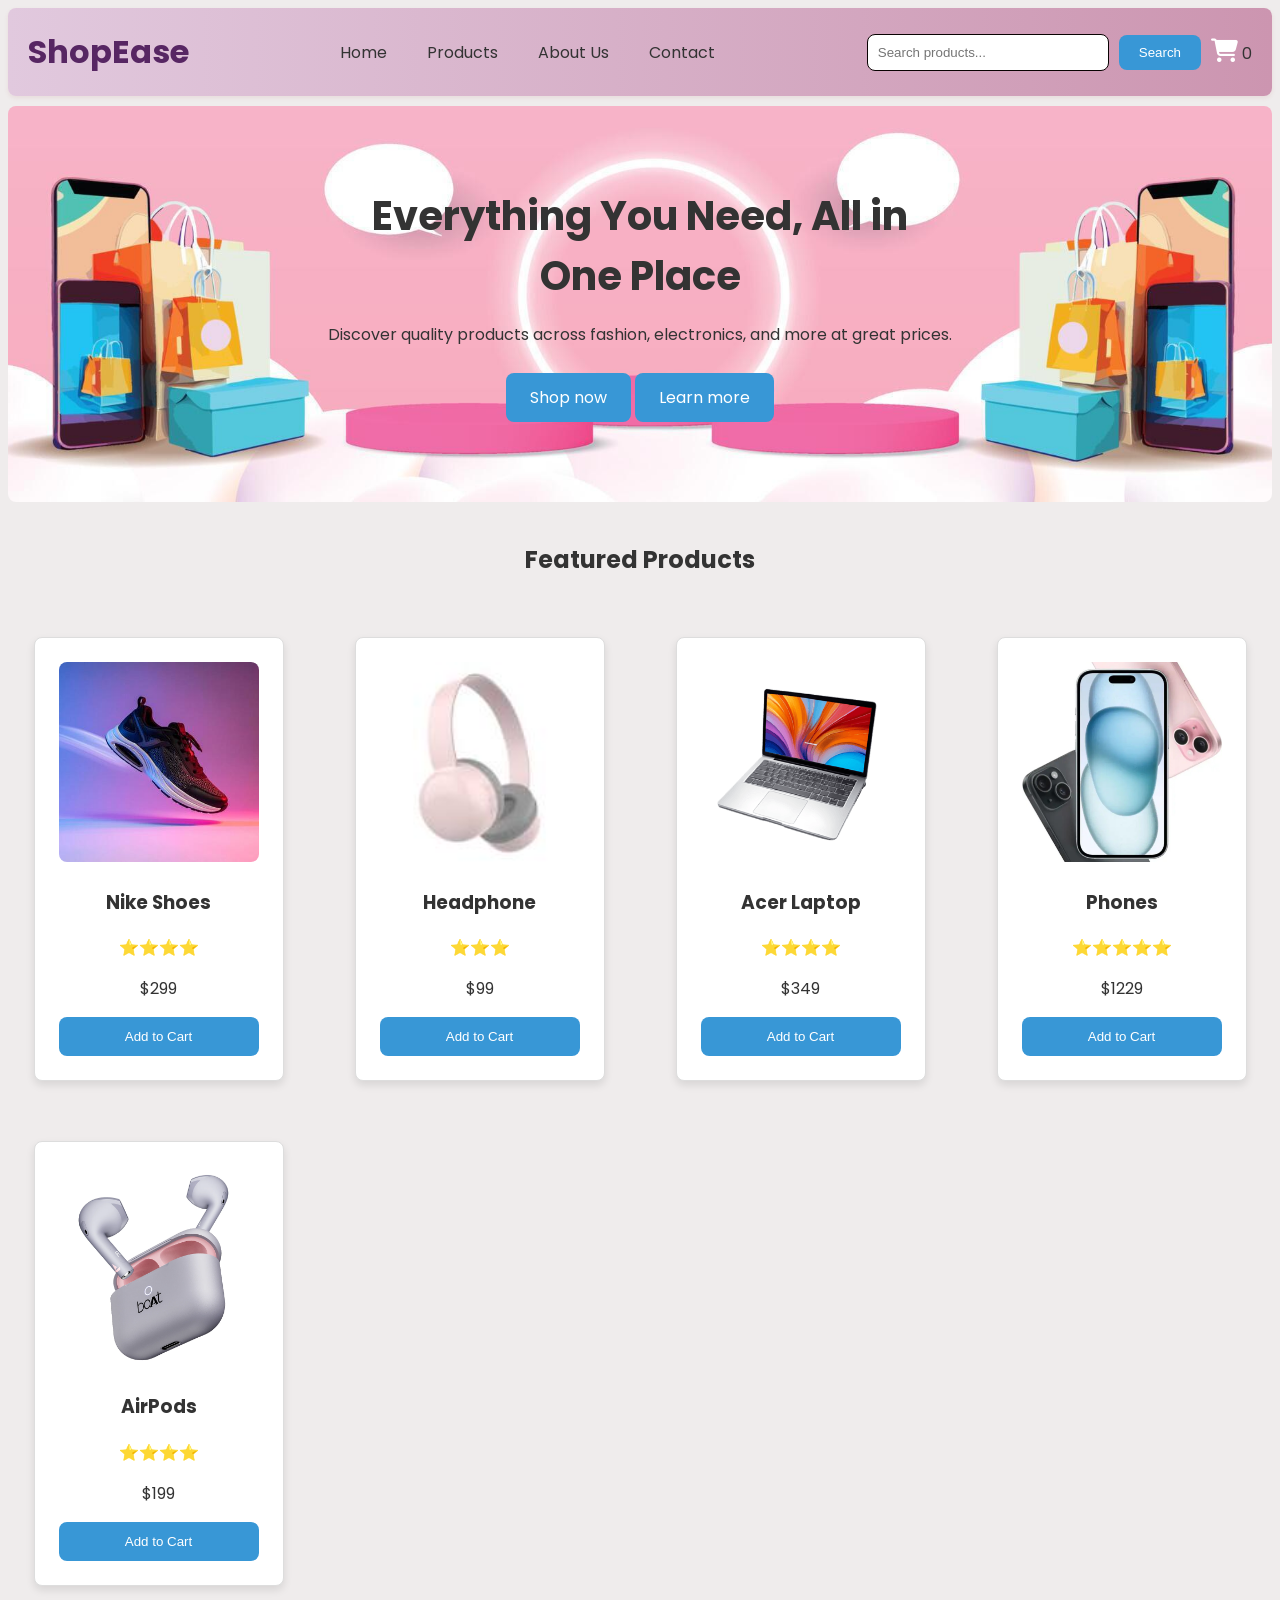
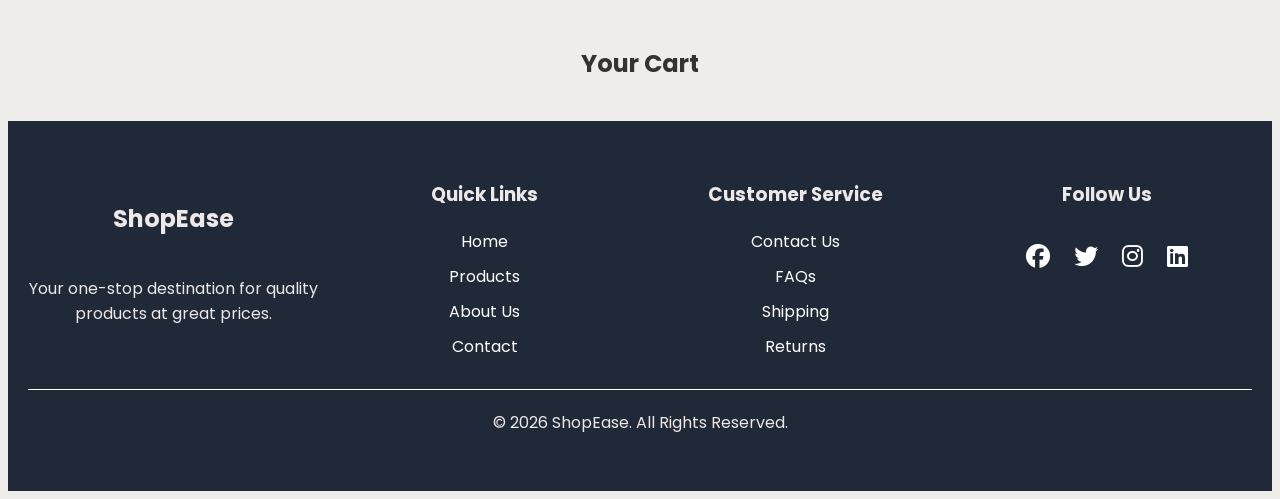
<file: index.html>
<!DOCTYPE html>
<html lang="en">
<head>
    <meta charset="UTF-8">
    <meta name="viewport" content="width=device-width, initial-scale=1.0">
    <title>ShopEase</title>
    <link rel="stylesheet" href="https://cdnjs.cloudflare.com/ajax/libs/font-awesome/6.7.2/css/all.min.css">
    <link rel="stylesheet" href="style.css">
    <link rel="preconnect" href="https://fonts.googleapis.com">
    <link rel="preconnect" href="https://fonts.gstatic.com" crossorigin>
    <link href="https://fonts.googleapis.com/css2?family=Poppins:ital,wght@0,100;0,200;0,300;0,400;0,500;0,600;0,700;0,800;0,900;1,100;1,200;1,300;1,400;1,500;1,600;1,700;1,800;1,900&display=swap" rel="stylesheet"> 
</head>
<body>
    <!-- ============================================
    NAVBAR
    ============================================ -->
    <nav>
        <a href="#" class="logo">ShopEase</a>
        <ul>
            <li><a href="index.html">Home</a></li>
            <li><a href="products.html">Products</a></li>
            <li><a href="about.html">About Us</a></li>
            <li><a href="contact.html">Contact</a></li>
            <!-- <li><a href="cart.html">Cart</a></li> -->
        </ul>
        <div class="search-box">
            <input type="text" class="search-input" placeholder="Search products...">
            <button class="search-btn">Search</button>
            <a href="cart.html" class = "cart-btn ">
                <i class="fa-solid fa-cart-shopping"></i>
                <span class = "cart-count">0</span>
            </a>
        </div>
    </nav>
    <!-- ============================================
    HERO SECTION
    ============================================ -->
    <section class="hero" id = "home">
        <div class="hero-content">
            <h1>Everything You Need, All in One Place</h1>
            <p>Discover quality products across fashion, electronics, and more at great prices.</p>
            <a href="products.html" class = "shop-btn">Shop now</a>
            <a href="about.html" class = "hero-secondary">Learn more</a>
        </div>
    </section>

    <!-- <section class="categories">
        <h2>Shop by Category</h2>
        <a href="products.html">
        <div class="category-cards">
            <div class="category-card">
                <img src="#" alt="Fashion">
            </div>
            <div class="category-card">
                <img src="#" alt="Electronics">
                <h3>Headphones</h3>
            </div>
            <div class="category-card">
                <img src="#" alt="Mobiles">
                <h3>Laptops</h3>
            </div>
            <div class="category-card">
                <img src="#" alt="Skincare">
                <h3>Phones</h3>
            </div>
        </div>
    </section> -->

    <!-- ============================================
    FEATURED PRODUCTS SECTION
    ============================================ -->
    <section id = "products">
        <h2>Featured Products</h2>
        <div class="products">
            <div class="product-card">
                <img src="images/shoe.jpg" class="product-img" alt="Nike Shoes">
                <h3>Nike Shoes</h3>
                <p>⭐⭐⭐⭐</p>
                <p>$299</p>
                <button>Add to Cart</button>
            </div>
            <div class="product-card">
                <img src="images/headphone.jpg" class="product-img" alt="Headphone">
                <h3>Headphone</h3>
                <p>⭐⭐⭐</p>
                <p>$99</p>
                <button>Add to Cart</button>
            </div>
            <div class="product-card">
                <img src="images/laptop.png" class="product-img" alt="Acer Laptop">
                <h3>Acer Laptop</h3>
                <p>⭐⭐⭐⭐</p>
                <p>$349</p>
                <button>Add to Cart</button>
            </div>
            <div class="product-card">
                <img src="images/phone.jpg" class="product-img" alt="Apple iPhone">
                <h3>Phones</h3>
                <p>⭐⭐⭐⭐⭐</p>
                <p>$1229</p>
                <button>Add to Cart</button>
            </div>
            <div class="product-card">
                <img src="images/Airpods.webp" class="product-img" alt="AirPods">
                <h3>AirPods</h3>
                <p>⭐⭐⭐⭐</p>
                <p>$199</p>
                <button data-productname="AirPods" data-price="199" data-image="images/Airpods.webp">Add to Cart</button>
            </div>
        </div>
    </section>
    <h2>Your Cart</h2>
    <ul id = "cart-list"></ul>
   
    <!-- ============================================
    FOOTER
    ============================================= -->
    <footer class="footer">
        <div class="footer-content">
            <div class="footer-logo">
                <h2>ShopEase</h2>
                <p>Your one-stop destination for quality products at great prices.</p>
            </div>
            <div class="footer-links">
                <h3>Quick Links</h3>
                <a href="index.html">Home</a>
                <a href="products.html">Products</a>
                <a href="about.html">About Us</a>
                <a href="contact.html">Contact</a>
            </div>
            <div class="footer-contact">
                <h3>Customer Service</h3>
                <a href="#">Contact Us</a>
                <a href="#">FAQs</a>
                <a href="#">Shipping</a>
                <a href="#">Returns</a>
            </div>
            <div class="footer-social">
                <h3>Follow Us</h3>
                <a href="#"><i class="fa-brands fa-facebook"></i></a>
                <a href="#"><i class="fa-brands fa-twitter"></i></a>
                <a href="#"><i class="fa-brands fa-instagram"></i></a>
                <a href="#"><i class="fa-brands fa-linkedin"></i></a>
            </div>
        </div>
        <p class="copyright">&copy; 2026 ShopEase. All Rights Reserved.</p>
    </footer>

    <script src="script.js"></script>
</body>
</html>
</file>
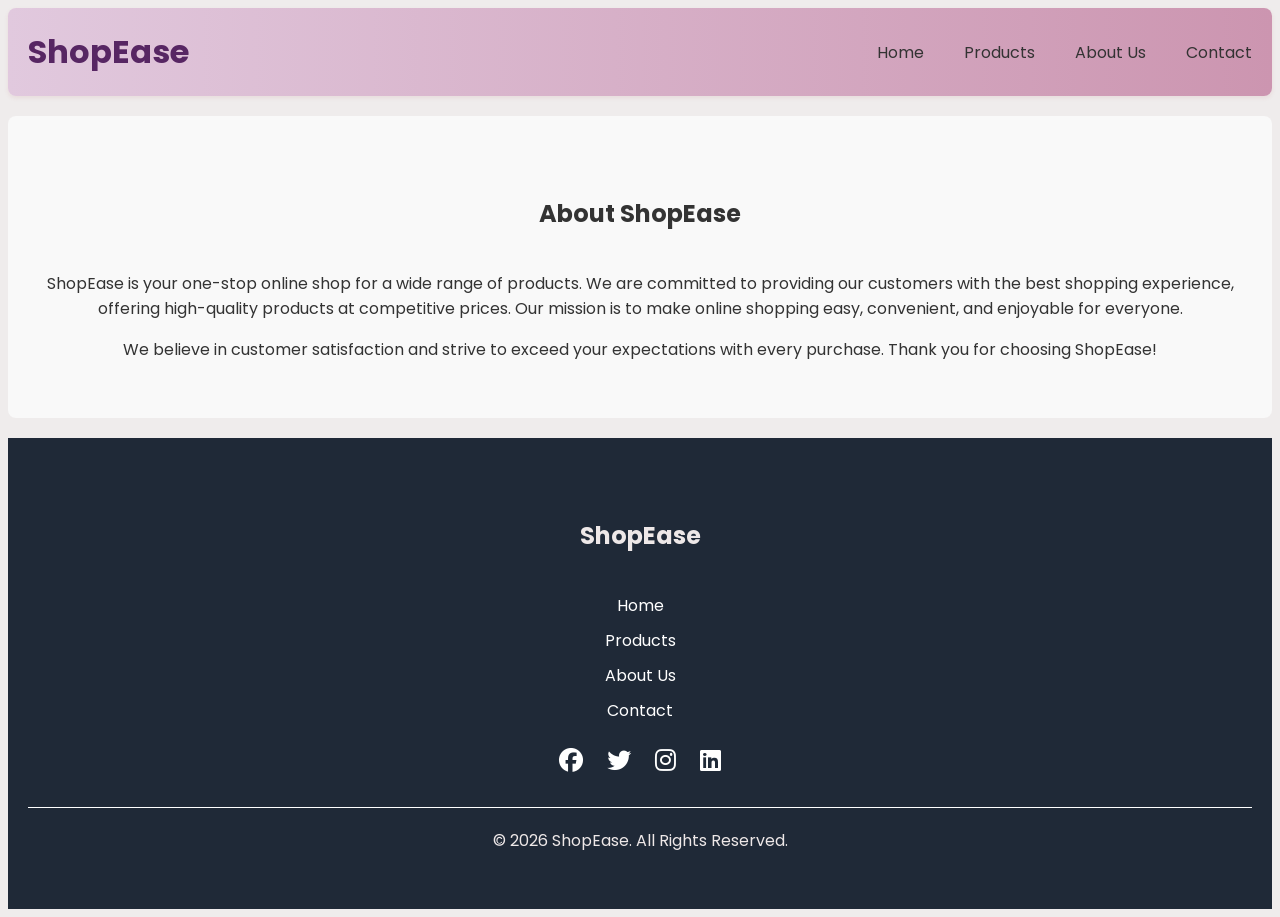
<file: about.html>
<!DOCTYPE html>
<html lang="en">
<head>
    <meta charset="UTF-8">
    <meta name="viewport" content="width=device-width, initial-scale=1.0">
    <title>About Us</title>
    <link rel="stylesheet" href="https://cdnjs.cloudflare.com/ajax/libs/font-awesome/6.7.2/css/all.min.css">
    <link rel="stylesheet" href="style.css">
    <link rel="preconnect" href="https://fonts.googleapis.com">
    <link rel="preconnect" href="https://fonts.gstatic.com" crossorigin>
    <link href="https://fonts.googleapis.com/css2?family=Poppins:ital,wght@0,100;0,200;0,300;0,400;0,500;0,600;0,700;0,800;0,900;1,100;1,200;1,300;1,400;1,500;1,600;1,700;1,800;1,900&display=swap" rel="stylesheet"> 
</head>
<body>
    <nav>
        <a href="index.html" class="logo">ShopEase</a>
        <ul>
            <li><a href="index.html">Home</a></li>
            <li><a href="products.html">Products</a></li>
            <li><a href="about.html">About Us</a></li>
            <li><a href="contact.html">Contact</a></li>
        </ul>
    </nav>
    <section id="about">
        <h2>About ShopEase</h2>
        <p>ShopEase is your one-stop online shop for a wide range of products. We are committed to providing our customers with the best shopping experience, offering high-quality products at competitive prices. Our mission is to make online shopping easy, convenient, and enjoyable for everyone.</p>
        <p>We believe in customer satisfaction and strive to exceed your expectations with every purchase. Thank you for choosing ShopEase!</p>
    </section>
    <footer class="footer">
        <div class="footer-logo">
            <h2>ShopEase</h2>
        </div>
        <div class="footer-links">
            <a href="index.html">Home</a>
            <a href="products.html">Products</a>
            <a href="about.html">About Us</a>
            <a href="contact.html">Contact</a>
        </div>
        <div class="footer-social">
            <a href="#"><i class="fa-brands fa-facebook"></i></a>
            <a href="#"><i class="fa-brands fa-twitter"></i></a>
            <a href="#"><i class="fa-brands fa-instagram"></i></a>
            <a href="#"><i class="fa-brands fa-linkedin"></i></a>
        </div>
        <p class="copyright">&copy; 2026 ShopEase. All Rights Reserved.</p>
    </footer>
    <script src="script.js"></script>
</body>
</html>
</file>
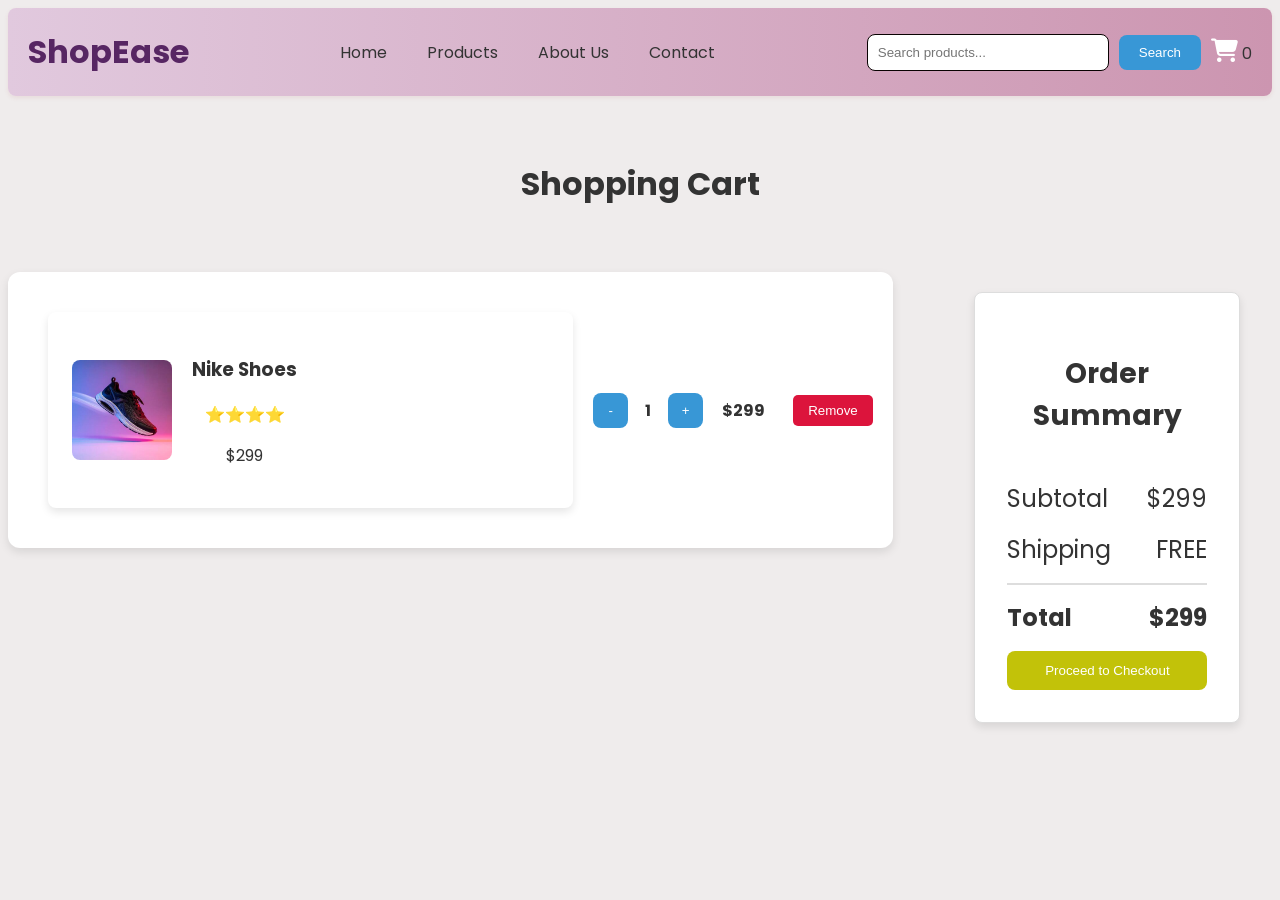
<file: cart.html>
<!DOCTYPE html>
<html lang="en">
<head>
    <meta charset="UTF-8">
    <meta name="viewport" content="width=device-width, initial-scale=1.0">
    <title>Cart</title>
    <link rel="stylesheet" href="style.css">
    <link rel="stylesheet" href="https://cdnjs.cloudflare.com/ajax/libs/font-awesome/6.7.2/css/all.min.css">
    <link rel="preconnect" href="https://fonts.googleapis.com">
    <link rel="preconnect" href="https://fonts.gstatic.com" crossorigin>
    <link href="https://fonts.googleapis.com/css2?family=Poppins:ital,wght@0,100;0,200;0,300;0,400;0,500;0,600;0,700;0,800;0,900;1,100;1,200;1,300;1,400;1,500;1,600;1,700;1,800;1,900&display=swap" rel="stylesheet"> 
</head>
<body>
   <nav>
        <a href="index.html" class="logo">ShopEase</a>
        <ul>
            <li><a href="index.html">Home</a></li>
            <li><a href="products.html">Products</a></li>
            <li><a href="#about">About Us</a></li>
            <li><a href="#contact">Contact</a></li>
            <!-- <li><a href="cart.html">Cart</a></li> -->
        </ul>
        <div class="search-box">
            <input type="text" class="search-input" placeholder="Search products...">
            <button class="search-btn">Search</button>
            <a href="cart.html" class = "cart-btn ">
                <i class="fa-solid fa-cart-shopping"></i>
                <span class = "cart-count">0</span>
            </a>
        </div>
    </nav>
    <section class="cart-heading">
        <h2>Shopping Cart</h2>
    </section>
    <section class="cart-container">
        <div class="cart-items">
            <div class="cart-item">
                <div class="cart-card">
                    <img src="images/shoe.jpg" class="cart-img" alt="Nike Shoes">
                    <div class="cart-info">
                        <h3>Nike Shoes</h3>
                        <p>⭐⭐⭐⭐</p>
                        <p>$299</p>
                    </div>
                </div>
                <div class="quantity">
                    <button>-</button>
                    <span>1</span>
                    <button>+</button>
                </div>
                <div class="item-total">
                    <p>$299</p>
                </div>
                <button class="remove-btn">
                    Remove
                </button>
            </div>
        </div>
        <div class="cart-summary">
                <h3>Order Summary</h3>
                <div class="summary-row">
                    <span>Subtotal</span>
                    <span>$299</span>
                </div>
                <div class="summary-row">
                    <span>Shipping</span>
                    <span>FREE</span>
                </div>
                <div class="summary-row total">
                    <span>Total</span>
                    <span>$299</span>
                </div>
                <button class="checkout-btn">
                    Proceed to Checkout
                </button>
            </div>
    </section>
</body>
</html>
</file>
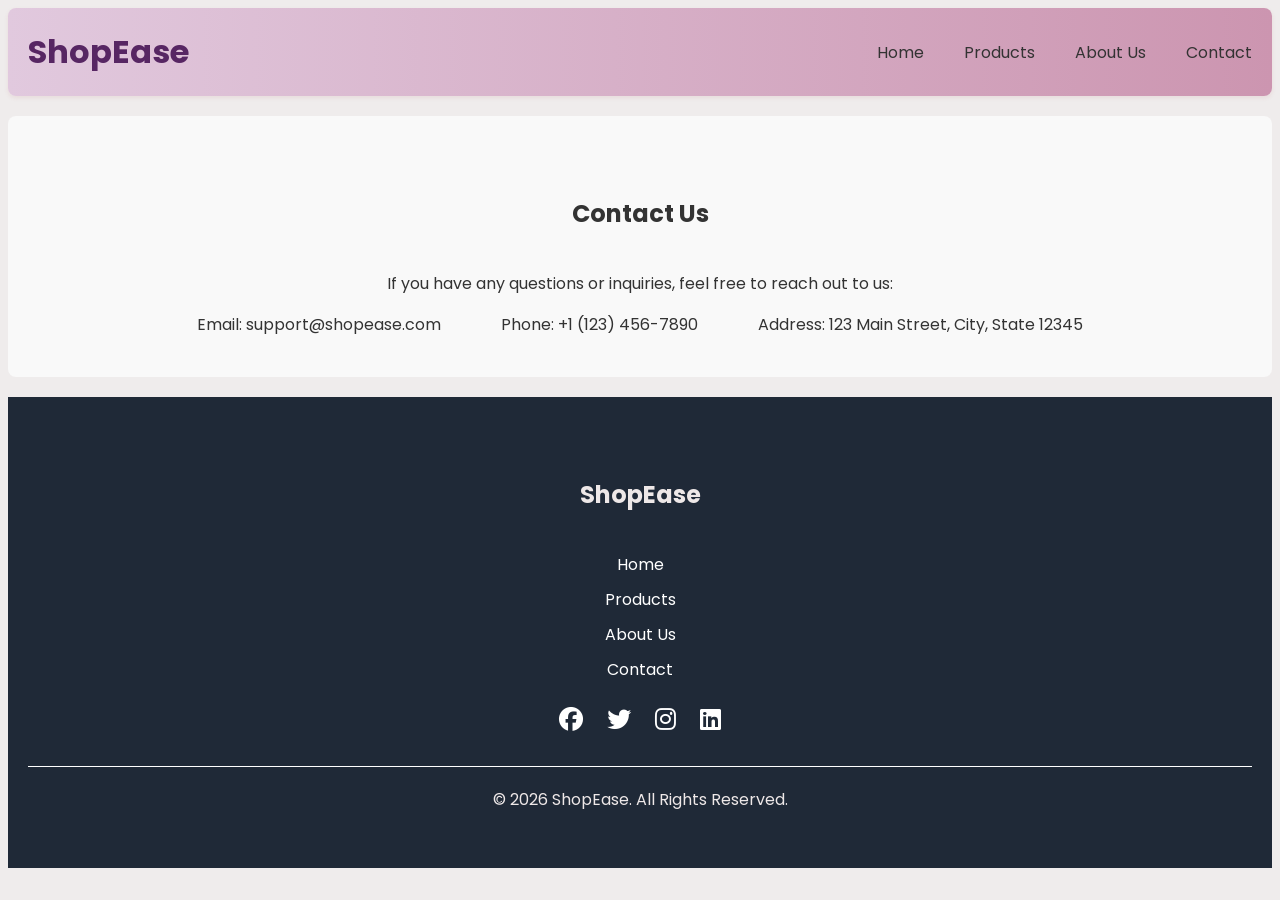
<file: contact.html>
<!DOCTYPE html>
<html lang="en">
<head>
    <meta charset="UTF-8">
    <meta name="viewport" content="width=device-width, initial-scale=1.0">
    <title>ShopEase</title>
    <link rel="stylesheet" href="https://cdnjs.cloudflare.com/ajax/libs/font-awesome/6.7.2/css/all.min.css">
    <link rel="stylesheet" href="style.css">
    <link rel="preconnect" href="https://fonts.googleapis.com">
    <link rel="preconnect" href="https://fonts.gstatic.com" crossorigin>
    <link href="https://fonts.googleapis.com/css2?family=Poppins:ital,wght@0,100;0,200;0,300;0,400;0,500;0,600;0,700;0,800;0,900;1,100;1,200;1,300;1,400;1,500;1,600;1,700;1,800;1,900&display=swap" rel="stylesheet"> 
</head>
<body>
    <nav>
        <a href="index.html" class="logo">ShopEase</a>
        <ul>
            <li><a href="index.html">Home</a></li>
            <li><a href="products.html">Products</a></li>
            <li><a href="about.html">About Us</a></li>
            <li><a href="contact.html">Contact</a></li>
            <!-- <li><a href="cart.html">Cart</a></li> -->
        </ul>
    </nav>
    <section id="contact">
        <h2>Contact Us</h2>
        <p>If you have any questions or inquiries, feel free to reach out to us:</p>
        <ul>
            <li>Email: support@shopease.com</li>
            <li>Phone: +1 (123) 456-7890</li>
            <li>Address: 123 Main Street, City, State 12345</li>
        </ul>
    </section>
    <footer class="footer">
        <div class="footer-logo">
            <h2>ShopEase</h2>
        </div>
        <div class="footer-links">
            <a href="index.html">Home</a>
            <a href="products.html">Products</a>
            <a href="about.html">About Us</a>
            <a href="contact.html">Contact</a>
        </div>
        <div class="footer-social">
            <a href="#"><i class="fa-brands fa-facebook"></i></a>
            <a href="#"><i class="fa-brands fa-twitter"></i></a>
            <a href="#"><i class="fa-brands fa-instagram"></i></a>
            <a href="#"><i class="fa-brands fa-linkedin"></i></a>
        </div>
        <p class="copyright">&copy; 2026 ShopEase. All Rights Reserved.</p>
    </footer>
    <script src="script.js"></script>
</body>
</file>
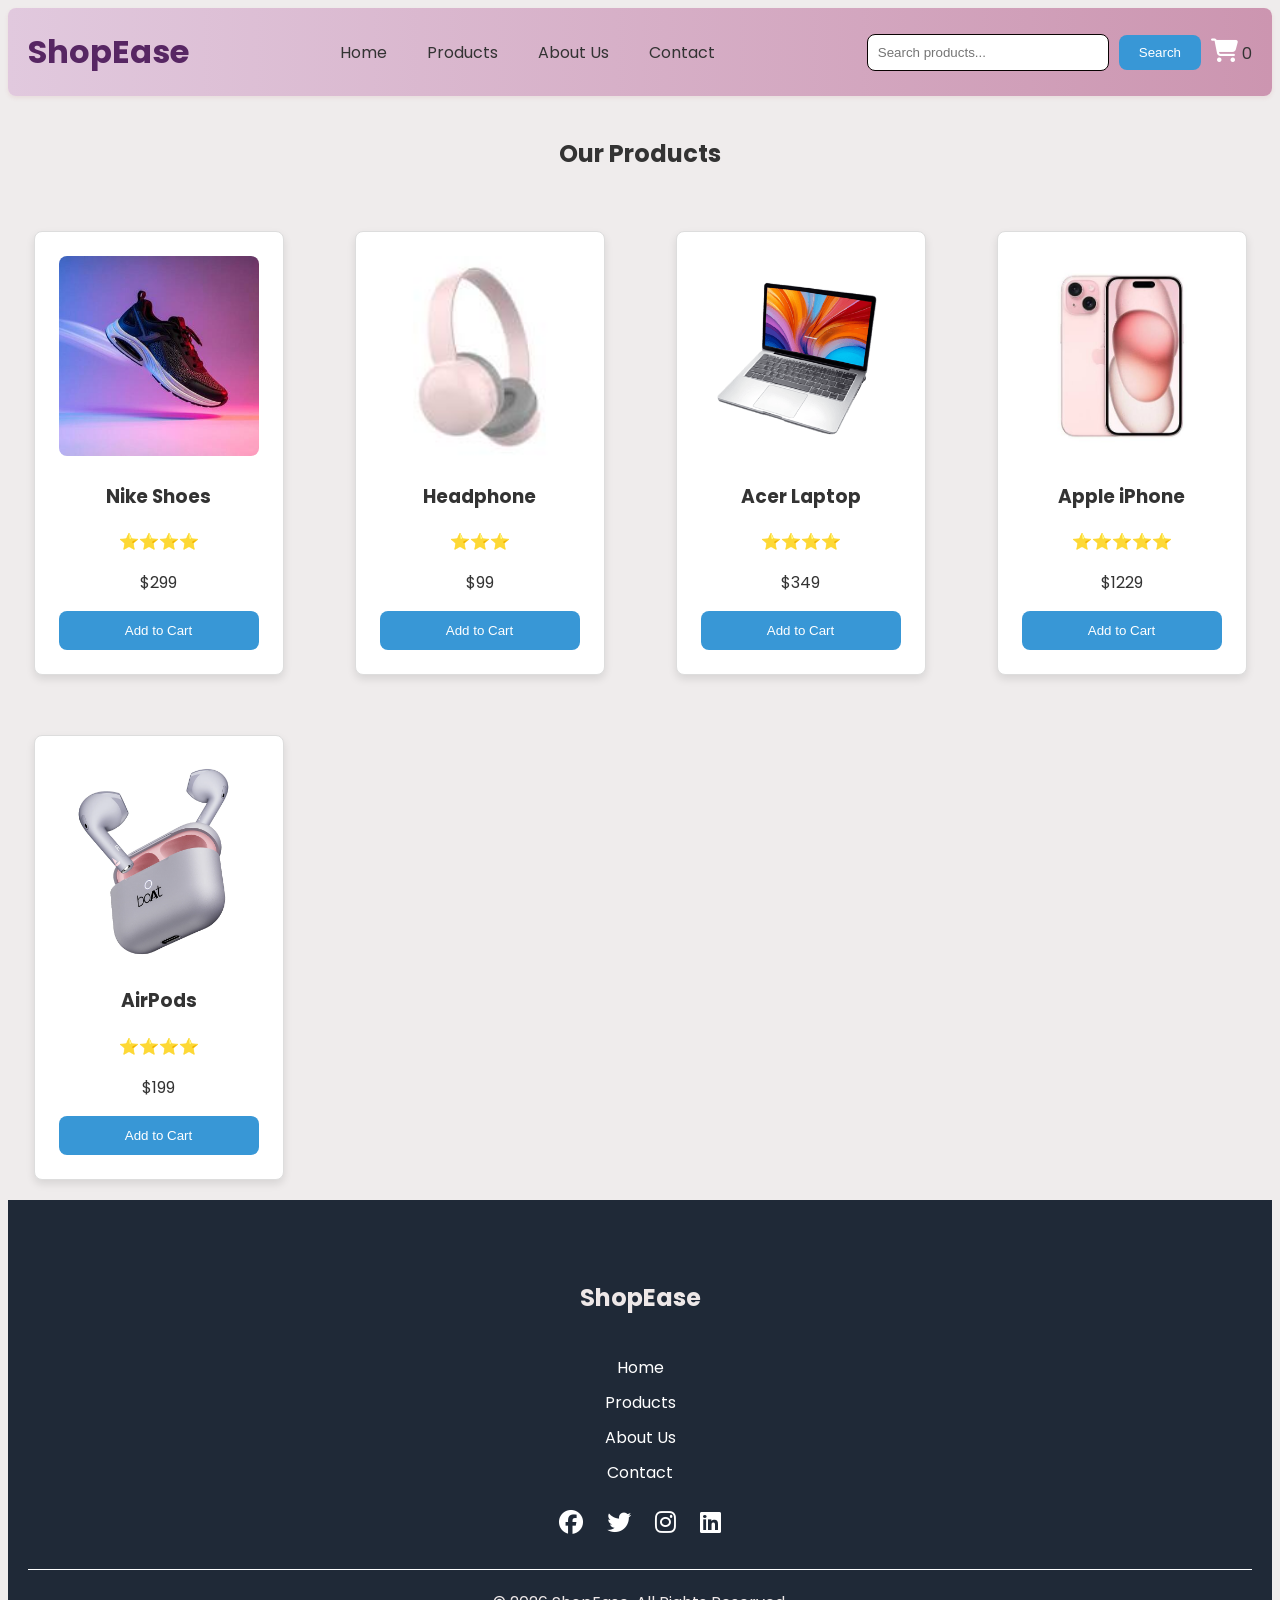
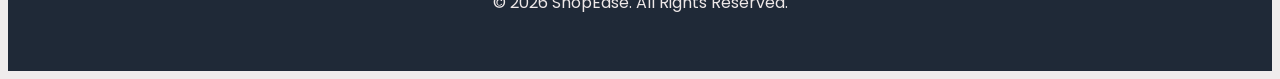
<file: products.html>
<!DOCTYPE html>
<html lang="en">
<head>
    <meta charset="UTF-8">
    <meta name="viewport" content="width=device-width, initial-scale=1.0">
    <title>ShopEase</title>
    <link rel="stylesheet" href="https://cdnjs.cloudflare.com/ajax/libs/font-awesome/6.7.2/css/all.min.css">
    <link rel="stylesheet" href="style.css">
    <link rel="preconnect" href="https://fonts.googleapis.com">
    <link rel="preconnect" href="https://fonts.gstatic.com" crossorigin>
    <link href="https://fonts.googleapis.com/css2?family=Poppins:ital,wght@0,100;0,200;0,300;0,400;0,500;0,600;0,700;0,800;0,900;1,100;1,200;1,300;1,400;1,500;1,600;1,700;1,800;1,900&display=swap" rel="stylesheet"> 
</head>
<body>
    <nav>
        <a href="index.html" class="logo">ShopEase</a>
        <ul>
            <li><a href="index.html">Home</a></li>
            <li><a href="products.html">Products</a></li>
            <li><a href="about.html">About Us</a></li>
            <li><a href="contact.html">Contact</a></li>
            <!-- <li><a href="cart.html">Cart</a></li> -->
        </ul>
        <div class="search-box">
            <input type="text" class="search-input" placeholder="Search products...">
            <button class="search-btn">Search</button>
            <a href="cart.html" class = "cart-btn ">
                <i class="fa-solid fa-cart-shopping"></i>
                <span class = "cart-count">0</span>
            </a>
            
        </div>
    </nav>
    <!-- <section class="hero" id = "home">
        <div class="hero-content">
            <h1>Welcome to ShopEase</h1>
            <p>Discover amazing products at unbeatable prices!</p>
            <button class = "shop-btn">Shop now</button>
        </div>
    </section> -->
    <section id = "products">
        <h2>Our Products</h2>
        <div class="products">
            <div class="product-card">
                <img src="images/shoe.jpg" class="product-img" alt="Nike Shoes">
                <h3>Nike Shoes</h3>
                <p>⭐⭐⭐⭐</p>
                <p>$299</p>
                <button data-productname data-price data-image>Add to Cart</button>
            </div>
            <div class="product-card">
                <img src="images/headphone.jpg" class="product-img" alt="Headphone">
                <h3>Headphone</h3>
                <p>⭐⭐⭐</p>
                <p>$99</p>
                <button data-productname="Headphone" data-price="99" data-image="images/headphone.jpg">Add to Cart</button>
            </div>
            <div class="product-card">
                <img src="images/laptop.png" class="product-img" alt="Acer Laptop">
                <h3>Acer Laptop</h3>
                <p>⭐⭐⭐⭐</p>
                <p>$349</p>
                <button data-productname="Acer Laptop" data-price="349" data-image="images/laptop.png">Add to Cart</button>
            </div>
            <div class="product-card">
                <img src="images/iphone.jpg" class="product-img" alt="Apple iPhone">
                <h3>Apple iPhone</h3>
                <p>⭐⭐⭐⭐⭐</p>
                <p>$1229</p>
                <button data-productname="Apple iPhone" data-price="1229" data-image="images/iphone.jpg">Add to Cart</button>
            </div>
            <div class="product-card">
                <img src="images/Airpods.webp" class="product-img" alt="AirPods">
                <h3>AirPods</h3>
                <p>⭐⭐⭐⭐</p>
                <p>$199</p>
                <button data-productname="AirPods" data-price="199" data-image="images/Airpods.webp">Add to Cart</button>
            </div>
        </div>
    </section>
   
    <footer class="footer">
        <div class="footer-logo">
            <h2>ShopEase</h2>
        </div>
        <div class="footer-links">
            <a href="index.html">Home</a>
            <a href="products.html">Products</a>
            <a href="about.html">About Us</a>
            <a href="contact.html">Contact</a>
        </div>
        <div class="footer-social">
            <a href="#"><i class="fa-brands fa-facebook"></i></a>
            <a href="#"><i class="fa-brands fa-twitter"></i></a>
            <a href="#"><i class="fa-brands fa-instagram"></i></a>
            <a href="#"><i class="fa-brands fa-linkedin"></i></a>
        </div>
        <p class="copyright">&copy; 2026 ShopEase. All Rights Reserved.</p>
    </footer>
    <script src="script.js"></script>
</body>
</html>
</file>
<file: style.css>
:root {
    --logo-color: rgb(87, 38, 99);
    --logo-hover: rgb(79, 19, 103);
    --background-color: rgb(239, 236, 236);
    --text-color: #333333;
    --nav-background: #e1c9de;
    --nav-list-hover:rgb(0, 0, 0); 
    --button-color: #3897d6;
    --button-hover:  rgb(40, 107, 174);
    --button-text-color: #ffffff;
    --product-card-background: #ffffff;
}

html{
    scroll-behavior: smooth;
}

body{
    font-family: "Poppins", sans-serif;
    background-color: var(--background-color);
    color: var(--text-color);
}

button {
    padding: 12px 24px;
    color: var(--button-text-color);
    border: none;
    border-radius: 8px;
    cursor: pointer;
    transition: all 0.3s;
}

.logo {
    font-size: 32px;
    font-weight: bold;
    color: var(--logo-color);
}

.logo:hover{
        color: var(--logo-hover);
}

nav {
    display: flex;
    justify-content: space-between;
    align-items: center;
    padding: 20px;
    box-shadow: 0 2px 4px rgba(178, 76, 76, 0.1);
    background-color: var(--nav-background); 
    background: linear-gradient(to right, var(--nav-background), #cc95b0);
    border-radius: 8px;
    flex-wrap: wrap;
    gap: 10px;
}


ul {
    display: flex;
    gap: 40px;
    list-style-type: none;
    margin: 0;
    padding: 0;
}

a{
    text-decoration: none;
    color: var(--text-color);
}

a:hover{
    color: var(--nav-list-hover);
}

input[type="text"] {
    padding: 10px;
    border: 1px solid #090202;
    border-radius: 8px;
    width: 300px;
    max-width:90%;
}

.search-box {
    display: flex;
    gap: 10px;
    align-items: center;
    flex-wrap: wrap;
    justify-content: center;
}

.search-box input[type="text"] {
    width: 220px;
}

.search-box button{
    white-space: nowrap;
    padding: 10px 20px;
    background-color: var(--button-color);
}

.fa-cart-shopping {
    font-size: 24px;
    color: white;
    white-space: nowrap;
    cursor: pointer;
    transition: all 0.3s;
}

.fa-cart-shopping:hover {
    color: var(--button-hover);
    transform: translateY(-2px) scale(1.1);
}

/* ===========================
HERO STYLES
=========================== */

.hero {
    padding: 80px 20px;
    background-image:url("images/banner.jpg");
    background-size: cover;
    background-position: center;
    margin-top: 10px;
    border-radius: 8px;
}

.hero-content {
    text-align: center;
}

.hero-content h1 {
    font-size:40px;
    margin-bottom: 10px;
    max-width: 600px;
    margin: auto;
}

.hero-content a {
    padding: 12px 24px;
    transition: all 0.3s;
    margin-top: 10px;
    background-color: var(--button-color);
    color: var(--button-text-color);
    border-radius: 8px;
    display: inline-block;
}


h2 {
    text-align: center;
    margin: 40px;
}

.products {
    display: grid;
    grid-template-columns:repeat(4, 1fr);
    gap: 20px;
}

.product-card {
    border: 1px solid #ddd;
    border-radius: 8px;
    padding: 24px;
    text-align: center;
    width: 200px;
    margin: 20px auto;
    box-shadow: 0 4px 8px rgba(0, 0, 0, 0.1);
    transition: all 0.3s;
    background-color: var(--product-card-background);
}

.product-img {
    width: 100%;
    height: 200px;
    object-fit: cover;
    border-radius: 8px;
}

.product-card button:hover {
    background-color: var(--button-hover);
}

.product-card button {
    width: 100%;
    background-color: var(--button-color);
}

/* ==========================
FOOTER STYLES
========================== */

.footer {
    background-color: #1f2937;
    color: rgb(238, 232, 232);
    text-align: center;
    padding: 40px 20px;    
}

.footer-content {
    display: flex;
    gap: 20px;
    justify-content: space-between;
}

.footer-content div {
    flex: 1;
}

.footer h3 {
    margin-bottom: 20px;
}

.footer a{
    color: white;
    text-decoration: none;
}

.footer-contact a{
    display: block;
    margin-bottom: 10px;
}

.footer-links a{
    display: block;
    color:white;
    text-decoration:none;
    margin-bottom: 10px;
}

.footer-links a:hover,
.footer-contact a:hover{
    text-decoration: underline;
}

.footer-social i{
    font-size: 24px;
    margin: 15px 10px;
    color: white;
    transition: all 0.3s;
}

.footer-social i:hover{
    color: #8b5cf6;
    transform: translateY(-3px);
}

.copyright {
    border-top: white solid 1px;
    padding-top: 20px;
    margin-top: 20px;
}

@media(max-width:1100px) {
    nav {
        gap: 20px;
        justify-content: center;
    }
    .products {
        grid-template-columns: repeat(2, 1fr);
    }
}

@media(max-width:768px){
    nav{
        flex-direction: column;
        align-items: center;
        gap: 20px;
    }
    ul{
        flex-direction: row;
        align-items: center;
        gap: 10px;

    }
    input[type="text"]{
        width: 90%;
    }
    button{
        width:120px;
    }
    .products{
        grid-template-columns: 1fr;
    }
    .footer-content{
        flex-direction: column;
    }
}


@media(max-width:400px){
    nav{
        flex-direction: column;
        align-items: center;
        gap: 20px;
    }
    ul{
        flex-direction: row;
        align-items: center;
        gap: 10px;

    }
    .search-box{
        flex-direction: column;
        align-items: center;
        gap: 20px;
    }

    input[type="text"]{
        width: 90%;
    }
    button{
        width:100px;
    }
    .products{
        grid-template-columns: 1fr;
    }
}

@media (hover:hover){

    .search-box button:hover {
    background-color:  var(--button-hover);
    transform: translateY(-2px);
    }
    
    .product-card:hover {
    transform: translateY(-10px) scale(1.05);
    cursor: pointer;
    box-shadow: 0 8px 16px rgba(0, 0, 0, 0.2);
    }

    .hero-content button:hover{
    background-color: var(--button-hover);
    transform: translateY(-2px);
    }
}

.highlight {
    color: white;
    background-color: #6a1b9a;
    padding: 10px;
    border-radius: 10px;
}

.remove-btn{
    margin-left: 10px;
    padding:8px 15px;
    background-color: crimson;
    color: white;
    border: none;
    border-radius: 5px;
    cursor: pointer;
}

.remove-btn:hover{
    background-color: darkred;
}

/* Cart */
.cart-heading h2{
    margin: 4rem;
    text-align: center;
    font-size: 2rem;
}

.cart-container {
    display: flex;
    justify-content: space-between;
    align-items: flex-start;
    gap: 50px;
}

.cart-items {
    width: 70%;
}

.cart-item {
    display: flex;
    justify-content: space-between;
    align-items: center;
    padding: 20px;
    background: white;
    border-radius: 12px;
    box-shadow: 0 4px 10px rgba(0,0,0,.1);
    margin-bottom: 20px;
}

.cart-img {
    width: 100px;
    height: 100px;
    object-fit: cover;
    border-radius: 8px;
}

.cart-card {
    border-radius: 8px;
    padding: 24px;
    text-align: center;
    flex: 1;
    margin: 20px;
    box-shadow: 0 4px 8px rgba(0, 0, 0, 0.1);
    transition: all 0.3s;
    background-color: var(--product-card-background);
    display: flex;
    align-items: center;
    gap: 20px;
}

.quantity{
    display:flex;
    align-items:center;
    gap:10px;
}

.item-total{
    width:80px;
    text-align:center;
    font-weight:bold;
}

.quantity button{
    color: white;
    background-color: var(--button-color);
    width:35px;
    height:35px;
    padding:0;
}

.quantity span{
    font-weight:bold;
    min-width:20px;
    text-align:center;
}


.cart-summary {
    border: 1px solid #ddd;
    border-radius: 8px;
    padding: 2rem;
    text-align: center;
    width: 200px;
    margin: 20px auto;
    box-shadow: 0 4px 8px rgba(0, 0, 0, 0.1);
    background-color: var(--product-card-background);
    display: flex;
    flex-direction: column;
    gap: 1rem;
    font-size: 1.5rem;
    position: sticky;
    top: 20px;
}

.summary-row {
    display: flex;
    justify-content: space-between;
    align-items: center;
}

.summary-row.total {
    font-weight: bold;
    border-top: 2px solid #ddd;
    padding-top: 15px;
}

.checkout-btn {
    background-color: rgb(194, 194, 9);
    width: 100%;
}

@media (max-width:768px){
    .cart-container{
        flex-direction: column;
    }

    .cart-items,
    .cart-summary{
        width:100%;
    }
}

#about, #contact {
    padding: 40px 20px;
    text-align: center;
    background-color: #f9f9f9;
    border-radius: 8px;
    margin: 20px auto;

}

#contact ul{
    display:flex;
    justify-content:center;
    gap:60px;
}
</file>
